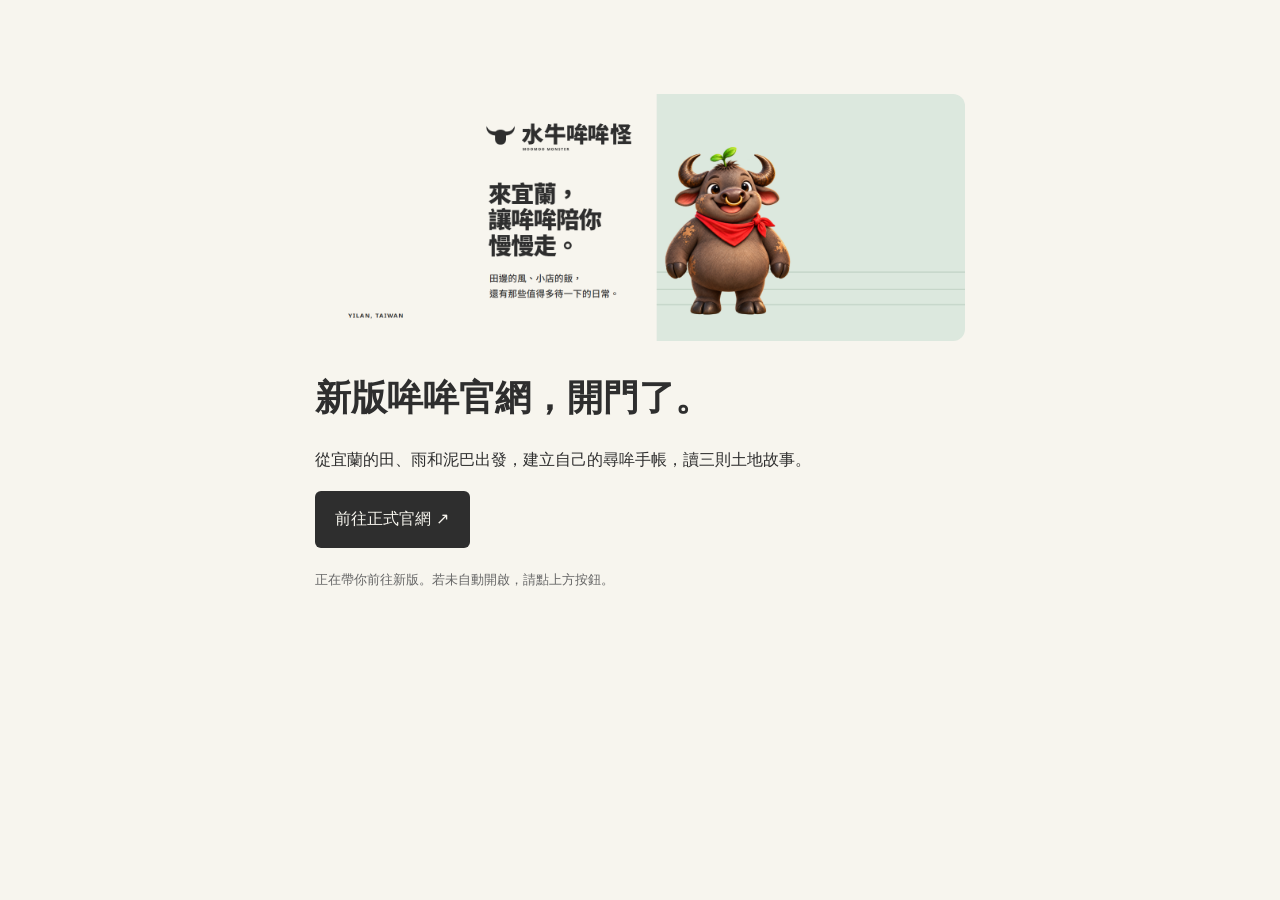
<file: index.html>
<!doctype html><html lang="zh-Hant"><head><meta charset="utf-8"><meta name="viewport" content="width=device-width,initial-scale=1"><title>水牛哞哞怪｜新版官網已開門</title><meta name="description" content="從宜蘭出發，和水牛哞哞怪一起開始尋哞日常。"><link rel="canonical" href="https://larryveryhandsome.github.io/GPT/moomoo/"><meta property="og:title" content="水牛哞哞怪｜慢慢來，哞問題。"><meta property="og:image" content="https://larryveryhandsome.github.io/GPT/moomoo/assets/social-cover.png"><style>body{font-family:"Microsoft JhengHei",system-ui,sans-serif;background:#f7f5ee;color:#2e2e2e;line-height:1.8;margin:0;padding:40px 22px}main{max-width:650px;margin:6vh auto}img{width:100%;border-radius:12px}h1{font-size:36px;line-height:1.3}a,button{display:inline-block;background:#2e2e2e;color:#f7f5ee;padding:14px 20px;border-radius:6px;font:inherit;text-decoration:none;border:0;cursor:pointer}small{display:block;margin:20px 0;color:#666}#legacy{padding:20px;border:1px solid #876048;border-radius:8px;margin:24px 0}[hidden]{display:none!important}a:focus-visible,button:focus-visible{outline:3px solid #23685f;outline-offset:5px}</style></head><body><main><img src="https://larryveryhandsome.github.io/GPT/moomoo/assets/social-cover.png" alt="水牛哞哞怪，慢慢來，哞問題。"><h1>新版哞哞官網，開門了。</h1><p>從宜蘭的田、雨和泥巴出發，建立自己的尋哞手帳，讀三則土地故事。</p><a href="https://larryveryhandsome.github.io/GPT/moomoo/">前往正式官網 ↗</a><div id="legacy" hidden><b>這個瀏覽器留有舊版居民證</b><p>舊資料仍在原瀏覽器，尚未移轉。你可以先保留原始備份，再到新版建立手帳；舊版備份格式不能直接匯入新版。</p><button id="backup" type="button">下載舊版原始備份</button></div><small id="status">正在帶你前往新版。若未自動開啟，請點上方按鈕。</small></main><script>let legacyRaw=null;try{legacyRaw=localStorage.getItem('mooResident')}catch{}if(legacyRaw!==null){document.getElementById('legacy').hidden=false;document.getElementById('status').textContent='保留舊資料，等你準備好再出發。';document.getElementById('backup').addEventListener('click',()=>{const url=URL.createObjectURL(new Blob([legacyRaw],{type:'application/json'})),a=document.createElement('a');a.href=url;a.download='moomoo-legacy-original-backup.json';a.click();setTimeout(()=>URL.revokeObjectURL(url),1000)})}else{setTimeout(()=>location.replace('https://larryveryhandsome.github.io/GPT/moomoo/'),1800)}</script></body></html>
</file>
